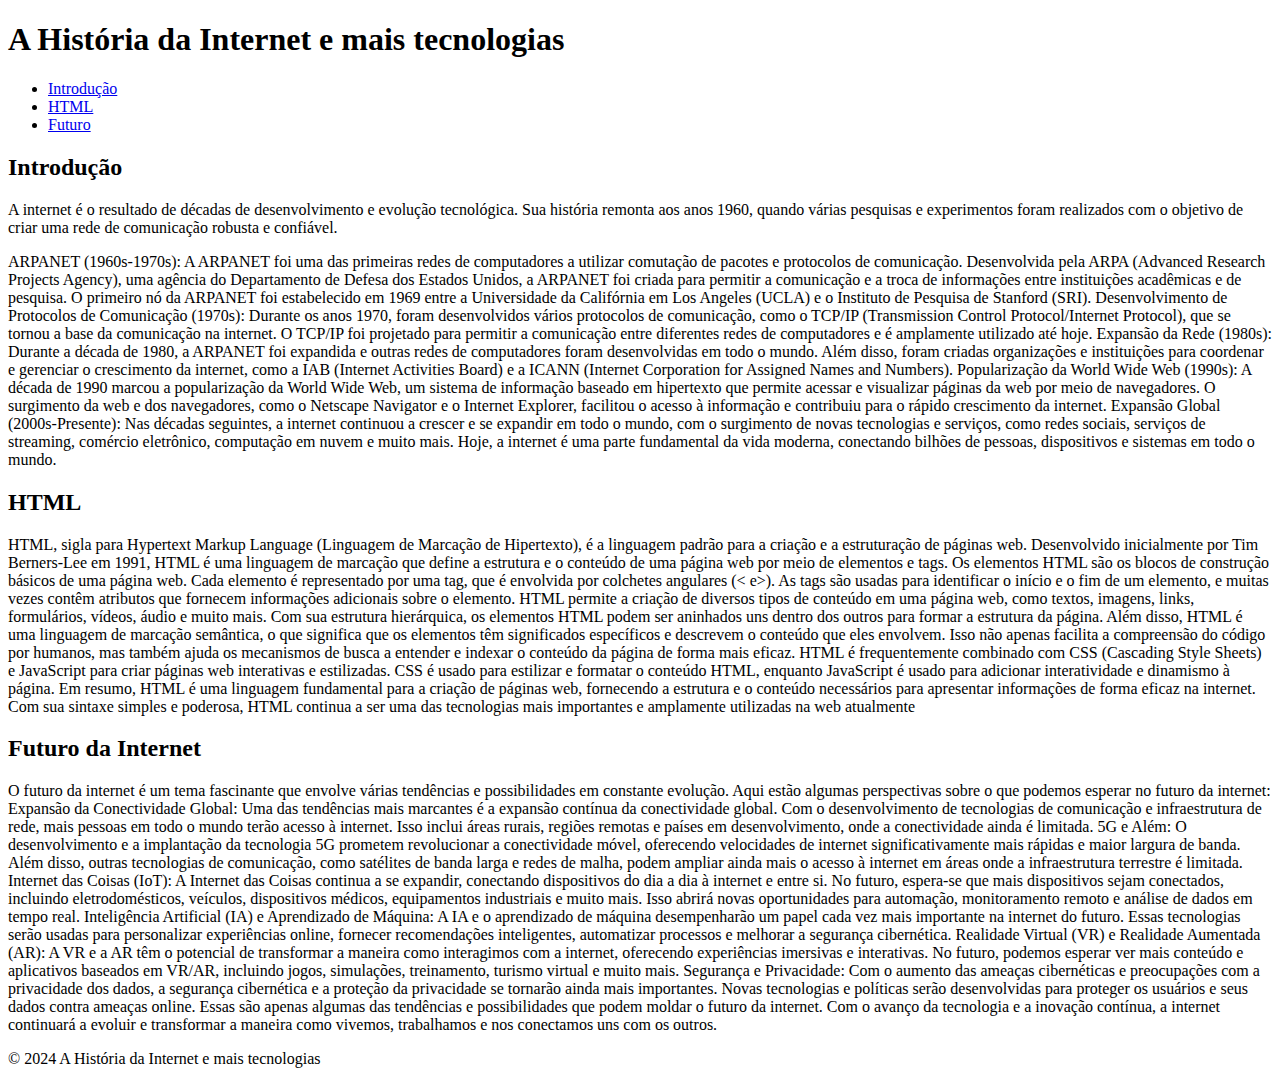
<file: DIO_HTML/index.html>
<!DOCTYPE html>
<html lang="pt-BR">

<head>
    <meta charset="UTF-8">
    <meta name="viewport" content="width=device-width, initial-scale=1.0">
    <title>Blog Exemplo</title>
</head>

<body>

    <header>
        <h1>A História da Internet e mais tecnologias</h1>
    </header>

    <nav>
        <ul>
            <li><a href="#introducao">Introdução</a></li>
            <li><a href="#html">HTML</a></li>
            <li><a href="#futuro">Futuro</a></li>
        </ul>
    </nav>

    <main>
        <section id="introducao">
            <h2>Introdução</h2>
            <p>
                A internet é o resultado de décadas de desenvolvimento e evolução tecnológica. Sua história remonta aos
                anos 1960, quando várias pesquisas e experimentos foram realizados com o objetivo de criar uma rede de
                comunicação robusta e confiável.</p>
            <p>ARPANET (1960s-1970s): A ARPANET foi uma das primeiras redes de computadores a utilizar comutação de
                pacotes e protocolos de comunicação. Desenvolvida pela ARPA (Advanced Research Projects Agency), uma
                agência do Departamento de Defesa dos Estados Unidos, a ARPANET foi criada para permitir a comunicação e
                a troca de informações entre instituições acadêmicas e de pesquisa. O primeiro nó da ARPANET foi
                estabelecido em 1969 entre a Universidade da Califórnia em Los Angeles (UCLA) e o Instituto de Pesquisa
                de Stanford (SRI).

                Desenvolvimento de Protocolos de Comunicação (1970s): Durante os anos 1970, foram desenvolvidos vários
                protocolos de comunicação, como o TCP/IP (Transmission Control Protocol/Internet Protocol), que se
                tornou a base da comunicação na internet. O TCP/IP foi projetado para permitir a comunicação entre
                diferentes redes de computadores e é amplamente utilizado até hoje.

                Expansão da Rede (1980s): Durante a década de 1980, a ARPANET foi expandida e outras redes de
                computadores foram desenvolvidas em todo o mundo. Além disso, foram criadas organizações e instituições
                para coordenar e gerenciar o crescimento da internet, como a IAB (Internet Activities Board) e a ICANN
                (Internet Corporation for Assigned Names and Numbers).

                Popularização da World Wide Web (1990s): A década de 1990 marcou a popularização da World Wide Web, um
                sistema de informação baseado em hipertexto que permite acessar e visualizar páginas da web por meio de
                navegadores. O surgimento da web e dos navegadores, como o Netscape Navigator e o Internet Explorer,
                facilitou o acesso à informação e contribuiu para o rápido crescimento da internet.

                Expansão Global (2000s-Presente): Nas décadas seguintes, a internet continuou a crescer e se expandir em
                todo o mundo, com o surgimento de novas tecnologias e serviços, como redes sociais, serviços de
                streaming, comércio eletrônico, computação em nuvem e muito mais. Hoje, a internet é uma parte
                fundamental da vida moderna, conectando bilhões de pessoas, dispositivos e sistemas em todo o mundo.
            </p>
        </section>

        <section id="html">
            <h2>HTML</h2>
            <p>
                HTML, sigla para Hypertext Markup Language (Linguagem de Marcação de Hipertexto), é a linguagem
                padrão para a criação e a estruturação de páginas web. Desenvolvido inicialmente por Tim Berners-Lee
                em 1991, HTML é uma linguagem de marcação que define a estrutura e o conteúdo de uma página web por
                meio de elementos e tags.

                Os elementos HTML são os blocos de construção básicos de uma página web. Cada elemento é
                representado por uma tag, que é envolvida por colchetes angulares (< e>). As tags são usadas para
                    identificar o início e o fim de um elemento, e muitas vezes contêm atributos que fornecem
                    informações adicionais sobre o elemento.

                    HTML permite a criação de diversos tipos de conteúdo em uma página web, como textos, imagens,
                    links, formulários, vídeos, áudio e muito mais. Com sua estrutura hierárquica, os elementos HTML
                    podem ser aninhados uns dentro dos outros para formar a estrutura da página.

                    Além disso, HTML é uma linguagem de marcação semântica, o que significa que os elementos têm
                    significados específicos e descrevem o conteúdo que eles envolvem. Isso não apenas facilita a
                    compreensão do código por humanos, mas também ajuda os mecanismos de busca a entender e indexar
                    o conteúdo da página de forma mais eficaz.

                    HTML é frequentemente combinado com CSS (Cascading Style Sheets) e JavaScript para criar páginas
                    web interativas e estilizadas. CSS é usado para estilizar e formatar o conteúdo HTML, enquanto
                    JavaScript é usado para adicionar interatividade e dinamismo à página.

                    Em resumo, HTML é uma linguagem fundamental para a criação de páginas web, fornecendo a
                    estrutura e o conteúdo necessários para apresentar informações de forma eficaz na internet. Com
                    sua sintaxe simples e poderosa, HTML continua a ser uma das tecnologias mais importantes e
                    amplamente utilizadas na web atualmente</p>
        </section>

        <section id="futuro">
            <h2>Futuro da Internet</h2>
            <p>O futuro da internet é um tema fascinante que envolve várias tendências e possibilidades em constante
                evolução. Aqui estão algumas perspectivas sobre o que podemos esperar no futuro da internet:

                Expansão da Conectividade Global: Uma das tendências mais marcantes é a expansão contínua da
                conectividade global. Com o desenvolvimento de tecnologias de comunicação e infraestrutura de rede, mais
                pessoas em todo o mundo terão acesso à internet. Isso inclui áreas rurais, regiões remotas e países em
                desenvolvimento, onde a conectividade ainda é limitada.

                5G e Além: O desenvolvimento e a implantação da tecnologia 5G prometem revolucionar a conectividade
                móvel, oferecendo velocidades de internet significativamente mais rápidas e maior largura de banda. Além
                disso, outras tecnologias de comunicação, como satélites de banda larga e redes de malha, podem ampliar
                ainda mais o acesso à internet em áreas onde a infraestrutura terrestre é limitada.

                Internet das Coisas (IoT): A Internet das Coisas continua a se expandir, conectando dispositivos do dia
                a dia à internet e entre si. No futuro, espera-se que mais dispositivos sejam conectados, incluindo
                eletrodomésticos, veículos, dispositivos médicos, equipamentos industriais e muito mais. Isso abrirá
                novas oportunidades para automação, monitoramento remoto e análise de dados em tempo real.

                Inteligência Artificial (IA) e Aprendizado de Máquina: A IA e o aprendizado de máquina desempenharão um
                papel cada vez mais importante na internet do futuro. Essas tecnologias serão usadas para personalizar
                experiências online, fornecer recomendações inteligentes, automatizar processos e melhorar a segurança
                cibernética.

                Realidade Virtual (VR) e Realidade Aumentada (AR): A VR e a AR têm o potencial de transformar a maneira
                como interagimos com a internet, oferecendo experiências imersivas e interativas. No futuro, podemos
                esperar ver mais conteúdo e aplicativos baseados em VR/AR, incluindo jogos, simulações, treinamento,
                turismo virtual e muito mais.

                Segurança e Privacidade: Com o aumento das ameaças cibernéticas e preocupações com a privacidade dos
                dados, a segurança cibernética e a proteção da privacidade se tornarão ainda mais importantes. Novas
                tecnologias e políticas serão desenvolvidas para proteger os usuários e seus dados contra ameaças
                online.

                Essas são apenas algumas das tendências e possibilidades que podem moldar o futuro da internet. Com o
                avanço da tecnologia e a inovação contínua, a internet continuará a evoluir e transformar a maneira como
                vivemos, trabalhamos e nos conectamos uns com os outros.

            </p>
        </section>
    </main>

    <footer>
        <p>&copy; 2024 A História da Internet e mais tecnologias</p>
    </footer>

</body>

</html>
</file>
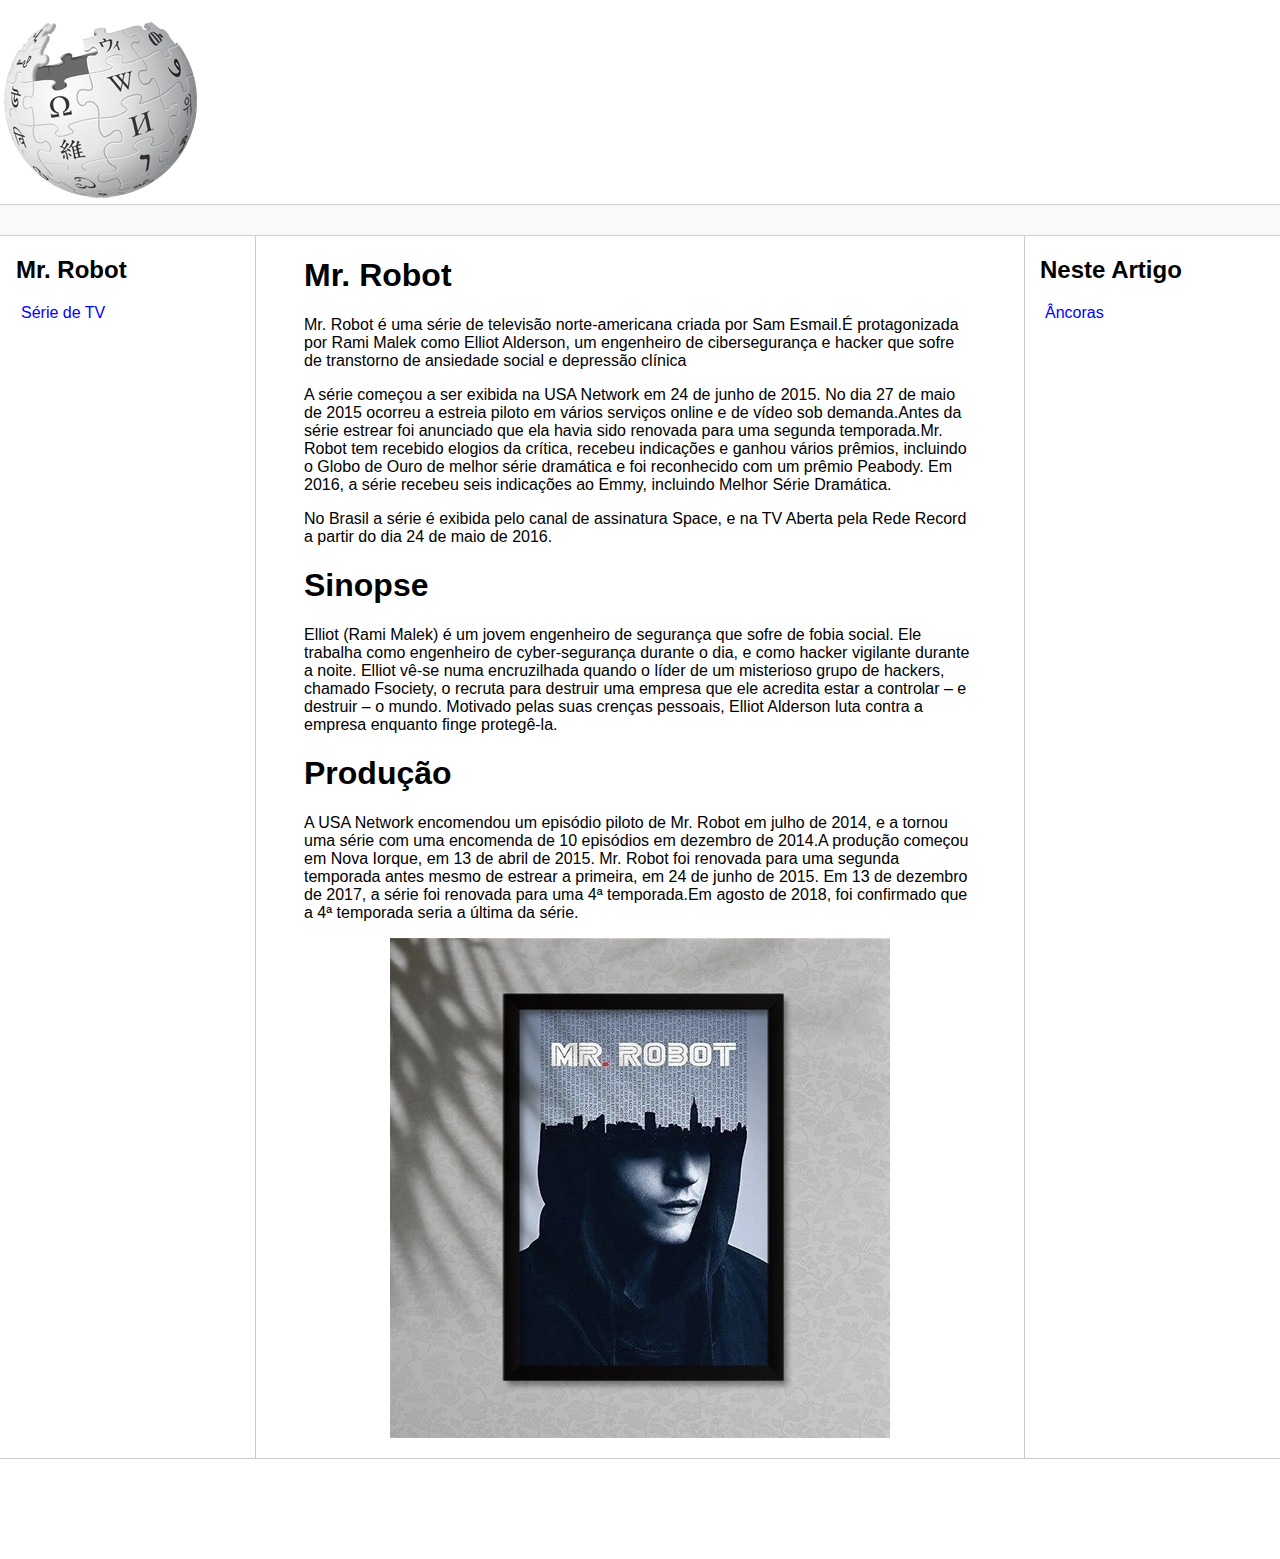
<file: Site_Wikepedia/index.html>
<!DOCTYPE html>
<html lang="pt-br">
  <head>
    <meta charset="UTF-8" />
    <meta http-equiv="X-UA-Compatible" content="IE=edge" />
    <meta name="viewport" content="width=device-width, initial-scale=1.0" />
    <title>Mr. Robot</title>
    <link rel="stylesheet" href="assets/css/style.css" />
  </head>
  <body>
    <div>
      <div class="logo">
        <img src="img/Wikipedia-logo.png" width="200" />
      </div>
    </div>

    <div class="bar"></div>

    <div class="content">
      <div class="sidebar">
        <h2>Mr. Robot</h2>
        <ul>
          <li>
            <a href="https://pt.wikipedia.org/wiki/Mr._Robot">Série de TV</a>
          </li>
        </ul>
      </div>

      <div class="main">
        <h1>Mr. Robot</h1>
        <p>
          Mr. Robot é uma série de televisão norte-americana criada por Sam
          Esmail.É protagonizada por Rami Malek como Elliot Alderson, um
          engenheiro de cibersegurança e hacker que sofre de transtorno de
          ansiedade social e depressão clínica
        </p>
        <p>
          A série começou a ser exibida na USA Network em 24 de junho de 2015.
          No dia 27 de maio de 2015 ocorreu a estreia piloto em vários serviços
          online e de vídeo sob demanda.Antes da série estrear foi anunciado que
          ela havia sido renovada para uma segunda temporada.Mr. Robot tem
          recebido elogios da crítica, recebeu indicações e ganhou vários
          prêmios, incluindo o Globo de Ouro de melhor série dramática e foi
          reconhecido com um prêmio Peabody. Em 2016, a série recebeu seis
          indicações ao Emmy, incluindo Melhor Série Dramática.
        </p>
        <p>
          No Brasil a série é exibida pelo canal de assinatura Space, e na TV
          Aberta pela Rede Record a partir do dia 24 de maio de 2016.
        </p>

        <h1>Sinopse</h1>
        <p>
          Elliot (Rami Malek) é um jovem engenheiro de segurança que sofre de
          fobia social. Ele trabalha como engenheiro de cyber-segurança durante
          o dia, e como hacker vigilante durante a noite. Elliot vê-se numa
          encruzilhada quando o líder de um misterioso grupo de hackers, chamado
          Fsociety, o recruta para destruir uma empresa que ele acredita estar a
          controlar – e destruir – o mundo. Motivado pelas suas crenças
          pessoais, Elliot Alderson luta contra a empresa enquanto finge
          protegê-la.
        </p>

        <h1>Produção</h1>
        <p>
          A USA Network encomendou um episódio piloto de Mr. Robot em julho de
          2014, e a tornou uma série com uma encomenda de 10 episódios em
          dezembro de 2014.A produção começou em Nova Iorque, em 13 de abril de
          2015. Mr. Robot foi renovada para uma segunda temporada antes mesmo de
          estrear a primeira, em 24 de junho de 2015. Em 13 de dezembro de 2017,
          a série foi renovada para uma 4ª temporada.Em agosto de 2018, foi
          confirmado que a 4ª temporada seria a última da série.
        </p>

        <figure>
          <img src="img/mr.robot.webp" alt="Banner Mr Robot" />
        </figure>
        </div>
      <div class="anchors">
        <h2>Neste Artigo</h2>
        <ul>
          <li><a href="#">Âncoras</a></li>
        </ul>
      </div>
    </div>

    <div class="footer"></div>
  </body>
</html>
</file>
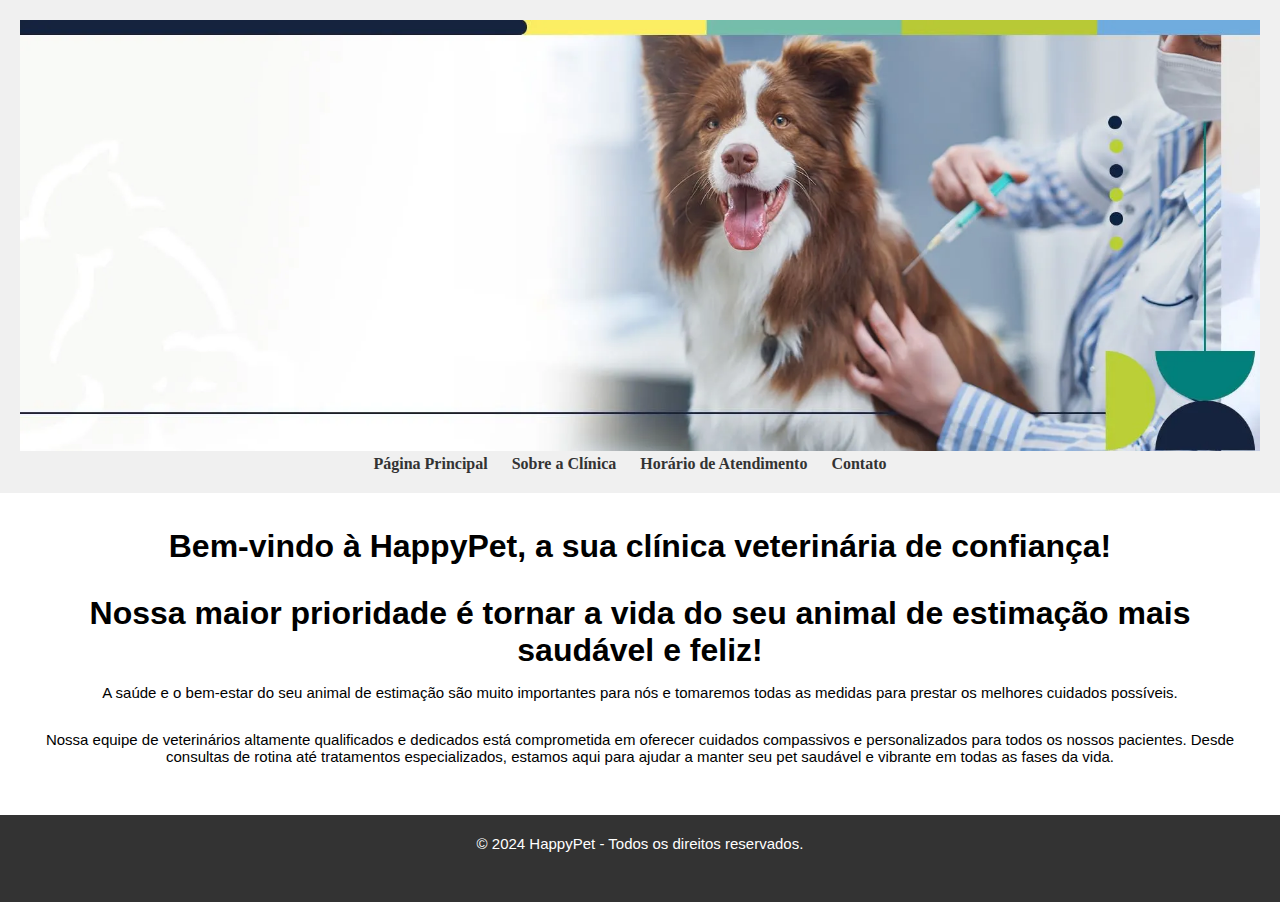
<file: HTML_Developer/Projeto_Clinica/index.html>
<!DOCTYPE html>
<html lang="pt-br">
  <head>
    <meta charset="UTF-8" />
    <meta name="viewport" content="width=device-width, initial-scale=1.0" />
    <title>HappyPet</title>
    <link rel="stylesheet" href="style.css" />
  </head>
  <body>
    <header>
      <img src="img/principal.webp" alt="Header Principal" />
      <nav>
        <ul>
          <li><a href="index.html">Página Principal</a></li>
          <li><a href="sobre.html">Sobre a Clínica</a></li>
          <li><a href="atendimento.html">Horário de Atendimento</a></li>
          <li><a href="contato.html">Contato</a></li>
        </ul>
      </nav>
    </header>

    <main>
      <section>
        <h1>Bem-vindo à HappyPet, a sua clínica veterinária de confiança!</h1>
        <h1>
          Nossa maior prioridade é tornar a vida do seu animal de estimação mais
          saudável e feliz!
        </h1>
        <p>
          A saúde e o bem-estar do seu animal de estimação são muito importantes
          para nós e tomaremos todas as medidas para prestar os melhores
          cuidados possíveis.
        </p>
        <p>
          Nossa equipe de veterinários altamente qualificados e dedicados está
          comprometida em oferecer cuidados compassivos e personalizados para
          todos os nossos pacientes. Desde consultas de rotina até tratamentos
          especializados, estamos aqui para ajudar a manter seu pet saudável e
          vibrante em todas as fases da vida.
        </p>
      </section>
    </main>

    <footer>
      <p>&copy; 2024 HappyPet - Todos os direitos reservados.</p>
    </footer>
  </body>
</html>
</file>
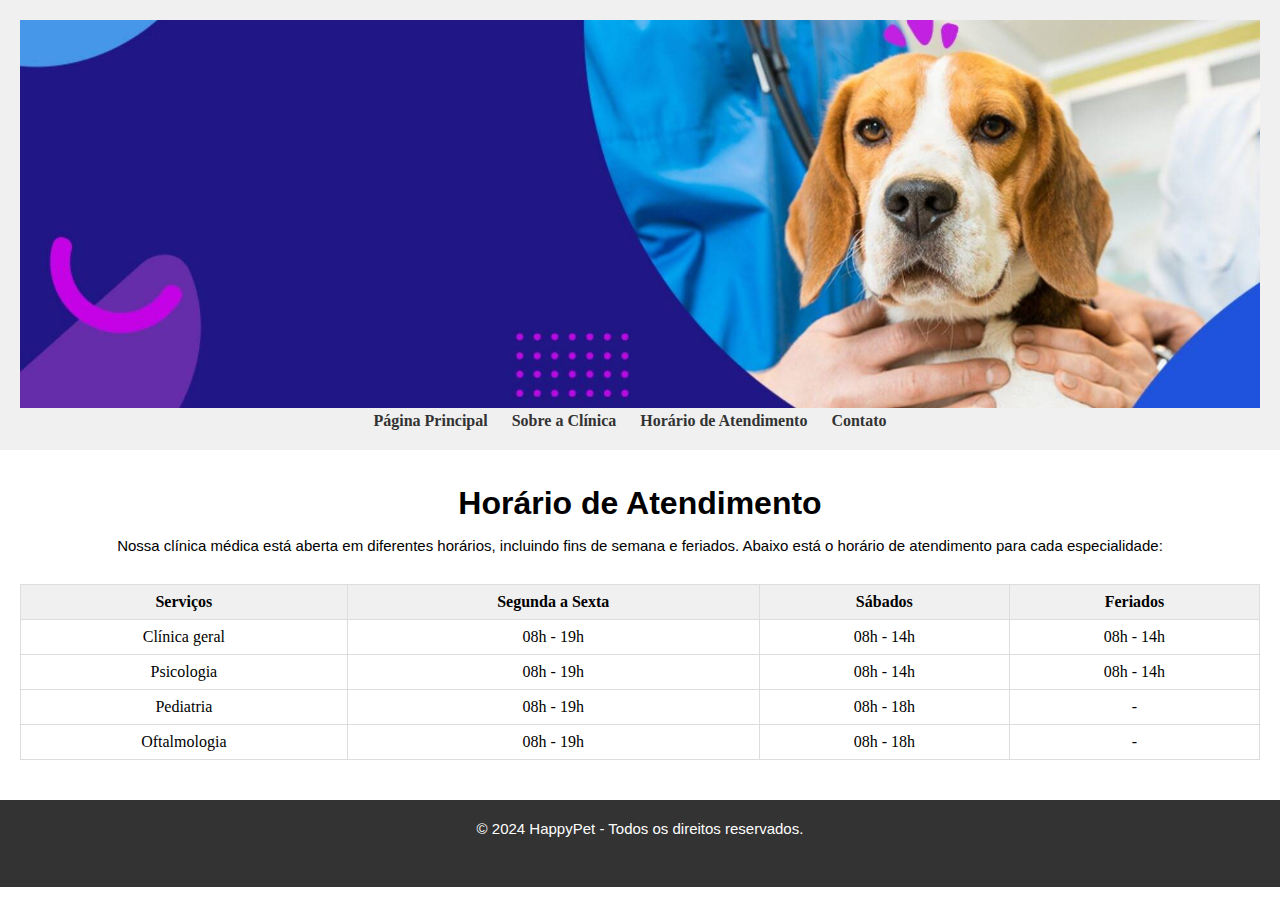
<file: HTML_Developer/Projeto_Clinica/atendimento.html>
<!DOCTYPE html>
<html lang="pt-br">
<head>
    <meta charset="UTF-8">
    <meta name="viewport" content="width=device-width, initial-scale=1.0">
    <title>Horário de Atendimento</title>
    <link rel="stylesheet" href="style.css"> <!-- Adicione o link para o arquivo CSS -->
</head>
<body>

<header>
    <img src="img/agenda.jpg" alt="Header Atendimento">
    <nav>
        <ul>
            <li><a href="index.html">Página Principal</a></li>
            <li><a href="sobre.html">Sobre a Clínica</a></li>
            <li><a href="atendimento.html">Horário de Atendimento</a></li>
            <li><a href="contato.html">Contato</a></li>
        </ul>
    </nav>
</header>

<main>
    <section>
        <h1>Horário de Atendimento</h1>
        <p>Nossa clínica médica está aberta em diferentes horários, incluindo fins de semana e feriados. Abaixo está o horário de atendimento para cada especialidade:</p>
        <table>
            <tr>
                <th>Serviços</th>
                <th>Segunda a Sexta</th>
                <th>Sábados</th>
                <th>Feriados</th>
            </tr>
            <tr>
                <td>Clínica geral</td>
                <td>08h - 19h</td>
                <td>08h - 14h</td>
                <td>08h - 14h</td>
            </tr>
            <tr>
                <td>Psicologia</td>
                <td>08h - 19h</td>
                <td>08h - 14h</td>
                <td>08h - 14h</td>
            </tr>
            <tr>
                <td>Pediatria</td>
                <td>08h - 19h</td>
                <td>08h - 18h</td>
                <td>-</td>
            </tr>
            <tr>
                <td>Oftalmologia</td>
                <td>08h - 19h</td>
                <td>08h - 18h</td>
                <td>-</td>
            </tr>
        </table>
    </section>
</main>

<footer>
    <div class="container">
        <p>&copy; 2024 HappyPet - Todos os direitos reservados.</p>
    </div>
</footer>
</body>
</html>
</file>
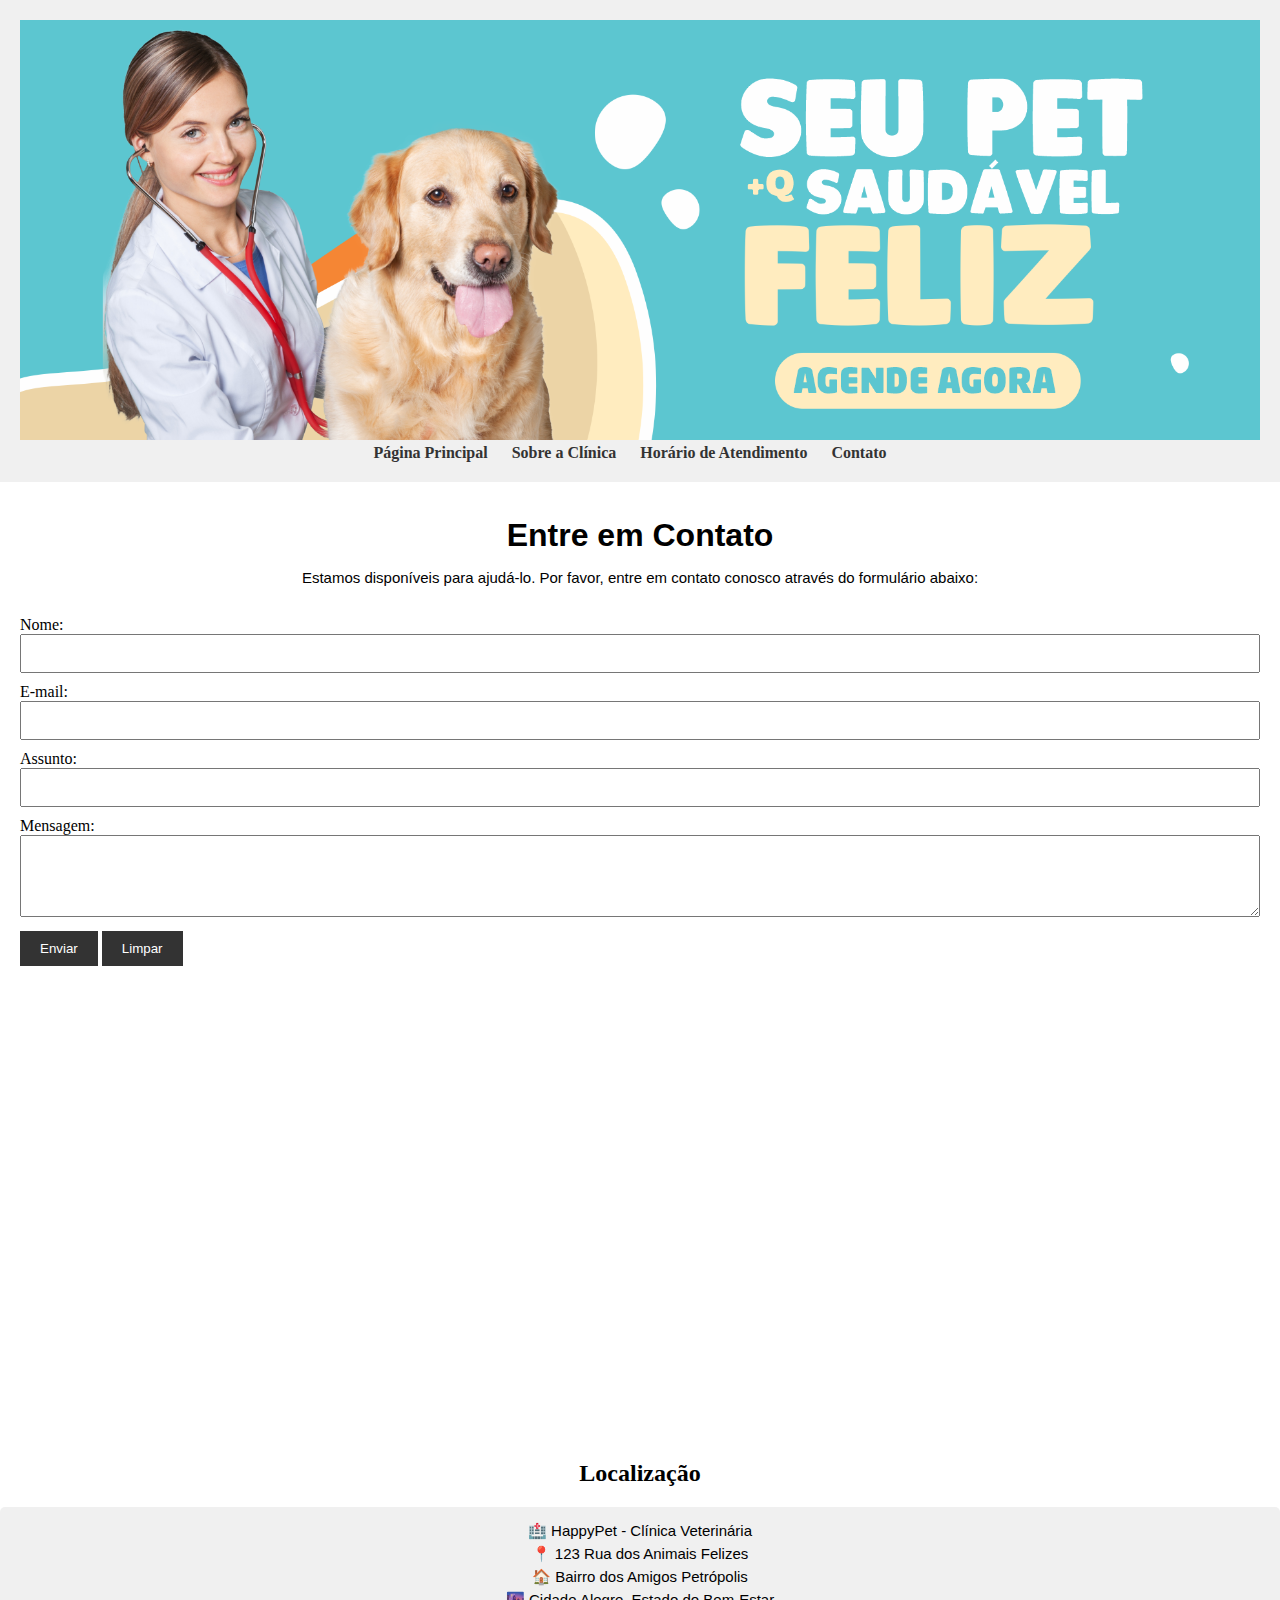
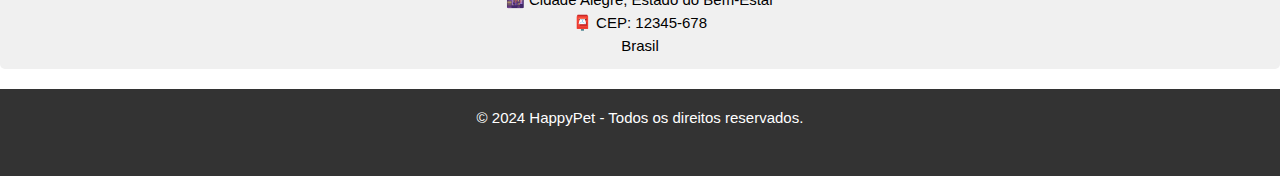
<file: HTML_Developer/Projeto_Clinica/contato.html>
<!DOCTYPE html>
<html lang="pt-br">
  <head>
    <meta charset="UTF-8" />
    <meta name="viewport" content="width=device-width, initial-scale=1.0" />
    <title>Contato</title>
    <link rel="stylesheet" href="style.css" />
    <!-- Adicione o link para o arquivo CSS -->
  </head>
  <body>
    <header>
      <img src="img/banner_contato.png" alt="Header Contato" />
      <nav>
        <ul>
          <li><a href="index.html">Página Principal</a></li>
          <li><a href="sobre.html">Sobre a Clínica</a></li>
          <li><a href="atendimento.html">Horário de Atendimento</a></li>
          <li><a href="contato.html">Contato</a></li>
        </ul>
      </nav>
    </header>

    <main>
      <section>
        <h1>Entre em Contato</h1>
        <p>
          Estamos disponíveis para ajudá-lo. Por favor, entre em contato conosco
          através do formulário abaixo:
        </p>
        <form action="#" method="post">
          <label for="nome">Nome:</label><br />
          <input type="text" id="nome" name="nome" required /><br />
          <label for="email">E-mail:</label><br />
          <input type="email" id="email" name="email" required /><br />
          <label for="assunto">Assunto:</label><br />
          <input type="text" id="assunto" name="assunto" required /><br />
          <label for="mensagem">Mensagem:</label><br />
          <textarea id="mensagem" name="mensagem" rows="4" required></textarea
          ><br />
          <input type="submit" value="Enviar" />
          <input type="reset" value="Limpar" />
        </form>
        <iframe
          src="https://www.google.com/maps/embed?pb=!1m18!1m12!1m3!1d29232.70895704878!2d-47.88672911288091!3d-15.793895676143646!2m3!1f0!2f0!3f0!3m2!1i1024!2i768!4f13.1!3m3!1m2!1s0x935efdd4da43161d%3A0x706c7e0d3b227d0!2sBras%C3%ADlia%2C%20DF!5e0!3m2!1sen!2sbr!4v1645257529754!5m2!1sen!2sbr"
          width="600"
          height="450"
          style="border: 0"
          allowfullscreen=""
          loading="lazy"
        ></iframe>
      </section>
    </main>
    
    <section>
        <h2>Localização</h2>
        <div class="endereco">
            <p>🏥 HappyPet - Clínica Veterinária</p>
            <p>📍 123 Rua dos Animais Felizes</p>
            <p>🏠 Bairro dos Amigos Petrópolis</p>
            <p>🌆 Cidade Alegre, Estado do Bem-Estar</p>
            <p>📮 CEP: 12345-678</p>
            <p> Brasil</p>
        </div>
    </section>

    <footer>
      <div class="container">
        <p>&copy; 2024 HappyPet - Todos os direitos reservados.</p>
      </div>
    </footer>
  </body>
</html>
</file>
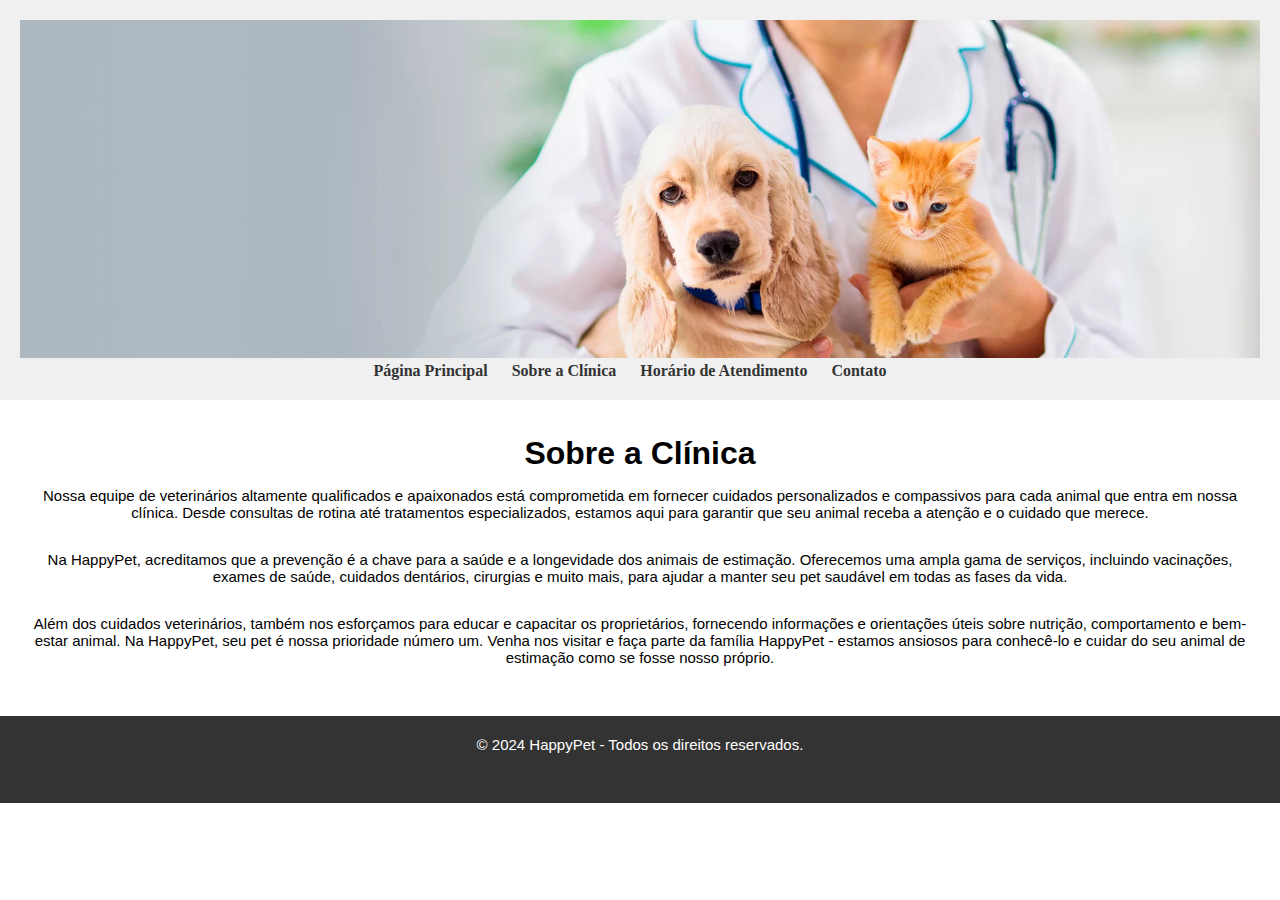
<file: HTML_Developer/Projeto_Clinica/sobre.html>
<!DOCTYPE html>
<html lang="pt-br">
  <head>
    <meta charset="UTF-8" />
    <meta name="viewport" content="width=device-width, initial-scale=1.0" />
    <title>Sobre a Clínica</title>
    <link rel="stylesheet" href="style.css" />
  </head>
  <body>
    <header>
      <img src="img/banner-quem-somos.webp" alt="Header Sobre" />
      <nav>
        <ul>
          <li><a href="index.html">Página Principal</a></li>
          <li><a href="sobre.html">Sobre a Clínica</a></li>
          <li><a href="atendimento.html">Horário de Atendimento</a></li>
          <li><a href="contato.html">Contato</a></li>
        </ul>
      </nav>
    </header>

    <main>
      <section>
        <h1>Sobre a Clínica</h1>
        <p>
          Nossa equipe de veterinários altamente qualificados e apaixonados está
          comprometida em fornecer cuidados personalizados e compassivos para
          cada animal que entra em nossa clínica. Desde consultas de rotina até
          tratamentos especializados, estamos aqui para garantir que seu animal
          receba a atenção e o cuidado que merece.
        </p>
        <p>
          Na HappyPet, acreditamos que a prevenção é a chave para a saúde e a
          longevidade dos animais de estimação. Oferecemos uma ampla gama de
          serviços, incluindo vacinações, exames de saúde, cuidados dentários,
          cirurgias e muito mais, para ajudar a manter seu pet saudável em todas
          as fases da vida.
        </p>
        <p>
          Além dos cuidados veterinários, também nos esforçamos para educar e
          capacitar os proprietários, fornecendo informações e orientações úteis
          sobre nutrição, comportamento e bem-estar animal. Na HappyPet, seu pet
          é nossa prioridade número um. Venha nos visitar e faça parte da
          família HappyPet - estamos ansiosos para conhecê-lo e cuidar do seu
          animal de estimação como se fosse nosso próprio.
        </p>
      </section>
    </main>

    <footer>
      <div class="container">
        <p>&copy; 2024 HappyPet - Todos os direitos reservados.</p>
      </div>
    </footer>
  </body>
</html>
</file>
<file: Site_Wikepedia/assets/css/style.css>
body, html {
    margin: 0;
    padding: 0;
    font-family: 'Segoe UI', Tahoma, Geneva, Verdana, sans-serif;
}
ul { list-style: none; padding-left: 5px; }
a { color:blue; text-decoration: none;}
.bar {
    background-color: #f9f9fb;
    padding:15px;
    border-top: solid 1px #cdcdcd;
    border-bottom: solid 1px #cdcdcd;
}
.content {
    max-width: 1440px;
    margin: auto;
    grid-gap: 3rem;
    display: grid;
    gap: 3rem;
    grid-template-areas: "sidebar main anchors";
    grid-template-columns: minmax(0,15rem) minmax(0,2.5fr) minmax(0,15rem);
    padding-left: 1rem;
    padding-right: 1rem;
}
.footer {
    min-height: 100px;
    border-top: solid 1px #cdcdcd;
}
.anchors {
    border-left: solid 1px #cdcdcd;
    padding-left: 15px;
}
.sidebar {
    border-right: solid 1px #cdcdcd;
}
figure {
    text-align: center;
}
</file>
<file: HTML_Developer/Projeto_Clinica/style.css>
/* Reset de estilos */
* {
  margin: 0;
  padding: 0;
  box-sizing: border-box;
}

header {
  background-color: #f0f0f0;
  padding: 20px;
  text-align: center;
}

header img {
  max-width: 100%;
}

nav ul {
  list-style-type: none;
}

nav ul li {
  display: inline;
  margin-right: 20px;
}

nav ul li a {
  text-decoration: none;
  color: #333;
  font-weight: bold;
}

main {
  padding: 20px;
}

section {
  margin-bottom: 20px;
}

h1 {
  font-family: "Segoe UI", Tahoma, Geneva, Verdana, sans-serif;
  text-align: center;
  padding: 15px;
}

p {
  font-family: Arial, Helvetica, sans-serif;
  font-size: 15px;
  margin-bottom: 30px;
  text-align: center;
}
h2 {
  text-align: center;
}

.endereco {
  background-color: #f0f0f0;
  padding: 10px;
  border-radius: 5px;
  margin-top: 20px;
}

.endereco p {
  margin: 5px 0;
}

footer {
  background-color: #333;
  color: #fff;
  padding: 20px;
  text-align: center;
}

/* Estilo dos links no rodapé */
footer a {
  color: #fff;
}

/* Estilo da tabela */
table {
  width: 100%;
  border-collapse: collapse;
}

table,
th,
td {
  border: 1px solid #ddd;
  padding: 8px;
  text-align: center;
}

th {
  background-color: #f0f0f0;
}

/* Estilo do formulário de contato */
form {
  margin-top: 20px;
}

form input[type="text"],
form input[type="email"],
form textarea {
  width: 100%;
  padding: 10px;
  margin-bottom: 10px;
}

form input[type="submit"],
form input[type="reset"] {
  background-color: #333;
  color: #fff;
  border: none;
  padding: 10px 20px;
  cursor: pointer;
}

form input[type="submit"]:hover,
form input[type="reset"]:hover {
  background-color: #555;
}
</file>
